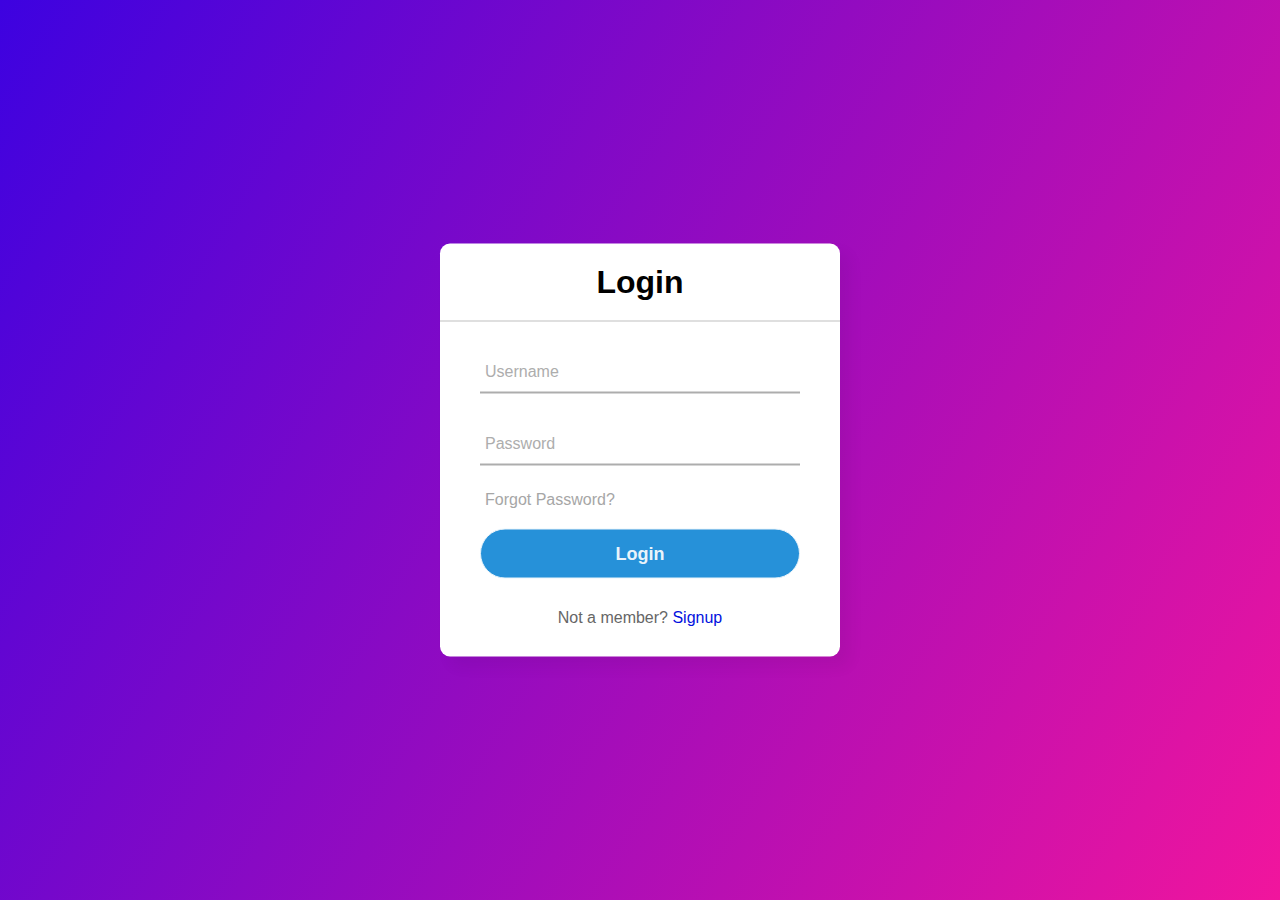
<file: index.html>
<!DOCTYPE html>
<html lang="en">
<head>
  <meta charset="UTF-8">
  <meta http-equiv="X-UA-Compatible" content="IE=edge">
  <meta name="viewport" content="width=device-width, initial-scale=1.0">
  <title>Log in</title>
  <link rel="stylesheet" href="style.css">
</head>
  <body>
    <div class="main">
      <h1>Login</h1>
      <form method="post">
        <div class="txt_field">
          <input type="text" required>
          <span></span>
          <label>Username</label>
        </div>
        <div class="txt_field">
          <input type="password" required>
          <span></span>
          <label>Password</label>
        </div>
        <div class="pass">Forgot Password?</div>
        <input type="submit" value="Login">
        <div class="signup_link">
          Not a member? <a href="sign up html 1.html">Signup</a>
        </div>
      </form>
    </div>

  </body>
</html>
</file>
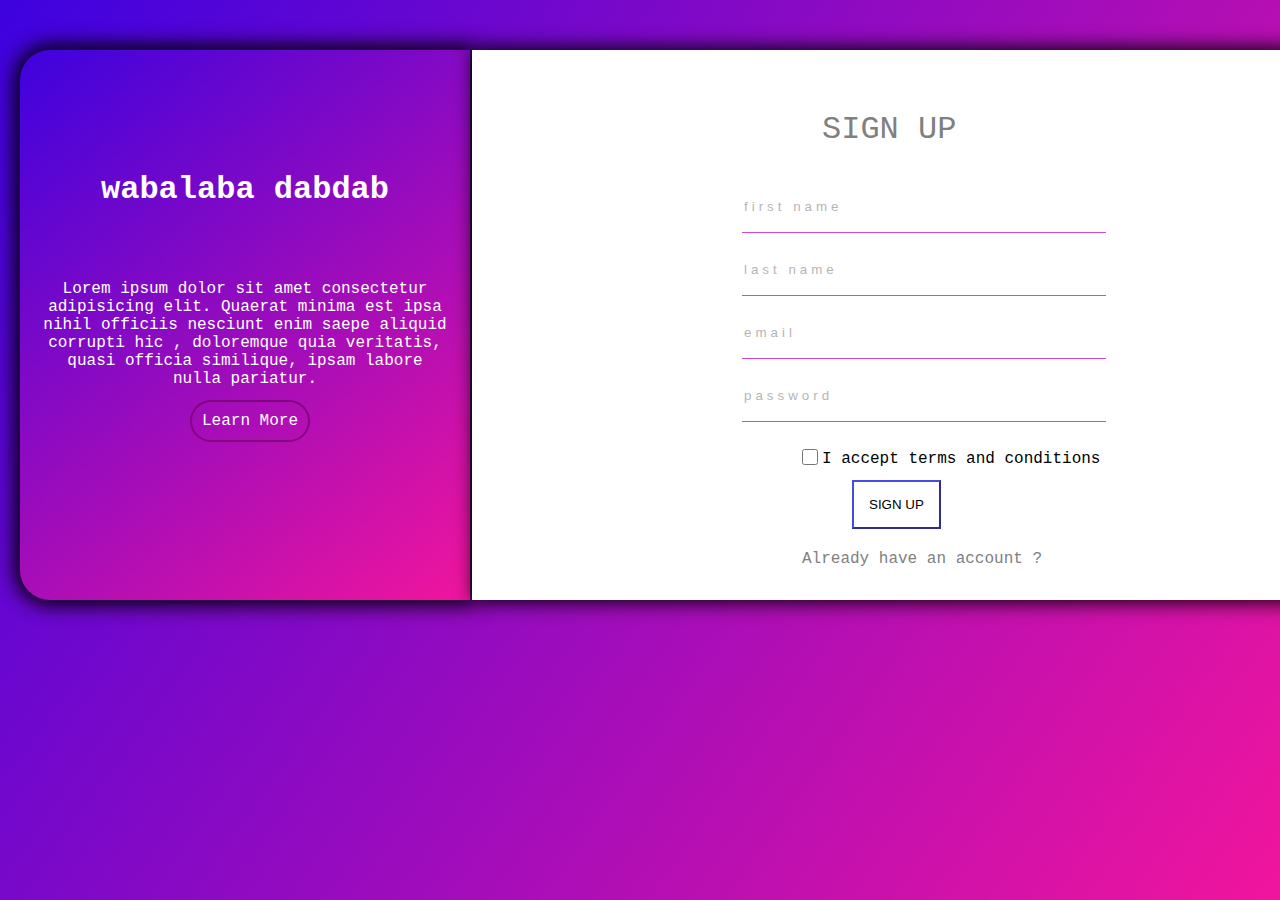
<file: sign up html 1.html>
<!DOCTYPE html>
<html lang="en">
<head>
    <meta charset="UTF-8">
    <meta http-equiv="X-UA-Compatible" content="IE=edge">
    <meta name="viewport" content="width=device-width, initial-scale=1.0">
    <link rel="stylesheet" href="sign up css 1.css">
    <title>wabalaba dabdab</title>
</head>
<body>
    <form action="">
    <div class="form-side">
        <h1>wabalaba dabdab</h1>
        <p>Lorem ipsum dolor sit amet consectetur adipisicing elit. 
            Quaerat minima est ipsa nihil officiis nesciunt enim saepe aliquid corrupti hic
            , doloremque quia veritatis, quasi officia similique, ipsam labore nulla pariatur.</p>
            <a href="">Learn More</a>
        </div>
        <div class="form-input">

            <h1 class="up">SIGN UP </h1>
              <input  type="text " placeholder="first name " name ="first name "> <br>
              <input  type="text " placeholder="last name " name ="last name "> <br>
              <input  type="email" placeholder="email" name="email"/><br>
              <input  type="password" placeholder="password" name="password"/><br>
              <input type="checkbox" id="terms" name="terms" value="accept">
              <label for="terms"> I accept terms and conditions</label></BR><BR><BR><BR><BR></BR></BR>
              <button>SIGN UP</button>
              <a href="" id="account">Already have an account ?</a>
              
            </form>
        </div>       
    <!--</div>
    <div id="olcia2">
        <h1 id="smc">SIGN UP</h1>
        
            <input type="text" name="" id="" placeholder="First Name"><br>
            <input type="text" name="" id=""  placeholder="Last Name"><br>
            <input type="email" name="" id=""  placeholder="Email"><br>
            <input type="password" name="" id=""placeholder="Password"><br>
            <input type="checkbox" name="" id="check">
            <label for="check">I accept Terms & conditions</label></BR><BR><BR><BR><BR></BR></BR></BR></BR>
            <button>SIGN UP</button>
            <a href="" id="account">Already have an account ?</a>

    </div> -->
</form>
</body>
</html>
</file>
<file: style.css>
*{
  margin: 0;
  padding: 0;
  box-sizing: border-box;
  font-family: "Poppins", sans-serif;
}
body{
  margin: 0;
  padding: 0;
  background: linear-gradient(120deg,#3d02e0, #f1159d);
  height: 100vh;
  overflow: hidden;
}
.main{
  position: absolute;
  top: 50%;
  left: 50%;
  transform: translate(-50%, -50%);
  width: 400px;
  background: white;
  border-radius: 10px;
  box-shadow: 10px 10px 15px rgba(0,0,0,0.05);
}
.main h1{
  text-align: center;
  padding: 20px 0;
  border-bottom: 1px solid silver;
}
.main form{
  padding: 0 40px;
  box-sizing: border-box;
}
form .txt_field{
  position: relative;
  border-bottom: 2px solid #adadad;
  margin: 30px 0;
}
.txt_field input{
  width: 100%;
  padding: 0 5px;
  height: 40px;
  font-size: 16px;
  border: none;
  background: none;
  outline: none;
}
.txt_field label{
  position: absolute;
  top: 50%;
  left: 5px;
  color: #adadad;
  transform: translateY(-50%);
  font-size: 16px;
  pointer-events: none;
  transition: .5s;
}
.txt_field span::before{
  content: '';
  position: absolute;
  top: 40px;
  left: 0;
  width: 0%;
  height: 2px;
  background: #f1159d;
  transition: .5s;
}
.txt_field input:focus ~ label,
.txt_field input:valid ~ label{
  top: -5px;
  color: #3d02e0;
}
.txt_field input:focus ~ span::before,
.txt_field input:valid ~ span::before{
  width: 100%;
}
.pass{
  margin: -5px 0 20px 5px;
  color: #a6a6a6;
  cursor: pointer;
}
.pass:hover{
  text-decoration: underline;
}
input[type="submit"]{
  width: 100%;
  height: 50px;
  border: 1px solid;
  background: #2691d9;
  border-radius: 25px;
  font-size: 18px;
  color: #e9f4fb;
  font-weight: 700;
  cursor: pointer;
  outline: none;
}
input[type="submit"]:hover{
  border-color: #2691d9;
  transition: .5s;
}
.signup_link{
  margin: 30px 0;
  text-align: center;
  font-size: 16px;
  color: #666666;
}
.signup_link a{
  color:  hsl(236, 98%, 44%);
  text-decoration: none;
}
.signup_link a:hover{
  text-decoration: underline;
}
</file>
<file: sign up css 1.css>
body {
    background-image: -webkit-linear-gradient(top left, #3d02e0, #f1159d);
    background-attachment: fixed;
    margin: 0px;
    font-family: 'Courier New', Courier, monospace;
}

.form-side{
    background-color:red;
    background-image: -webkit-linear-gradient(top left, #3d02de, #f1159d);
    width: 450px;
    height: 550px;
    margin-top: 50px;
    margin-left:20px;
    
    display: inline-block   ;
    border-top-left-radius: 30px;
    border-bottom-left-radius: 30px;
    box-shadow: 0px 0px 20px 5px  #000000;
}

div > h1 {
    color: white;
    padding-top: 100px;
    text-align: center;
}
div > p {
    text-align: center;
    padding-top: 50px   ;
    padding-left: 20px;
    padding-right: 20px;
    color: white;
}
div > a {
    position: absolute;
    top: 400px;
    left: 190px;
    border-width: 2px;
    color:white;
    border-style:double;
    padding: 10px;
    border-color: purple;
    border-radius: 50px;
    text-decoration: none;
    
   
}
.form-input{
    position: absolute;
    background-color: white;
    width: 250px;
    float: left;
    top: 50px;
    left:472px;
    width: 840px;
    height: 550px;
    border-top-right-radius: 30px;
    border-bottom-right-radius: 30px;
    box-shadow: 5px 0px 20px 2px  #000000;

    
}
.up{
    position: absolute; 
    color: red;
    top: -60px;
    left: 350px;
    color: grey;
    font-weight: lighter;
    
}
input{
    position: relative;
    top: 120px;
    left: 220px;
    margin-top: 10px;
    margin-left: 50px;
    width: 360px;
    height: 50px;
    border-top: none;
    border-left: none;
    border-right: none;
    border-width: 1px;
    border-color:rgb(211, 72, 211);
    outline: none;
}
input::placeholder{ 
    font-weight: bolder;
    opacity: .5;
    color: grey;

}
#terms{
    width: 16px;
    margin-left: 110px;
}
label{
        position: absolute;
        top: 400px;
        left: 350px;
}
button{
    margin-left: 380px; 
    background-color:transparent;
    padding: 15px;
    position: absolute;
    top:430px;
    border-color:rgb(73, 73, 228) ;
    cursor: pointer;
}
#account{
    color: red;
    position: absolute;
    top: 490px;
    left: 320px;
    color: grey;
    border: none;
}
button:hover{
    opacity: 0.5;
    border-color: purple;
    transition: .5s;
}
input .input-field{
    border: 1px solid black;
}
form input:hover, form input:focus{
  border-bottom: 2px solid  hsl(256, 98%, 44%);
  border-radius: 5%;
}

form input::placeholder{
  color: #6b6b6b;
  font-weight: 100;
  letter-spacing: 4px;
  margin-left: 10px;
}
</file>
